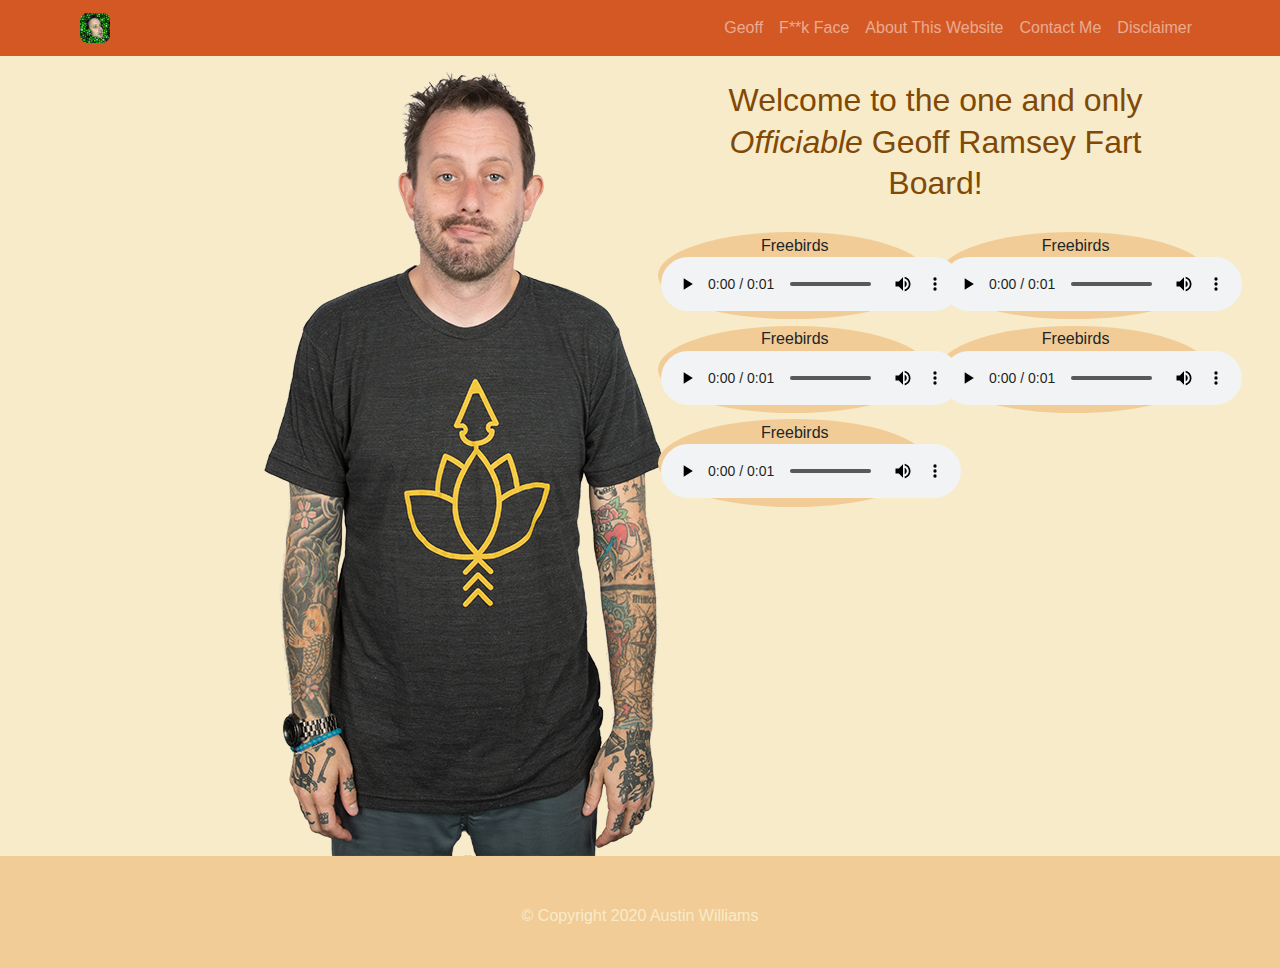
<file: fartBoardV2/index.html>
<!doctype html>
<html lang="en">

<head>
  <!-- Required meta tags -->
  <meta charset="utf-8">
  <meta name="viewport" content="width=device-width, initial-scale=1, shrink-to-fit=no">

  <!-- Bootstrap CSS -->
  <link rel="stylesheet" href="https://stackpath.bootstrapcdn.com/bootstrap/4.5.2/css/bootstrap.min.css" integrity="sha384-JcKb8q3iqJ61gNV9KGb8thSsNjpSL0n8PARn9HuZOnIxN0hoP+VmmDGMN5t9UJ0Z" crossorigin="anonymous">

  <!-- my CSS -->
  <link rel="stylesheet" href="css/styles.css">

  <!-- Favicon -->
  <link rel="icon" href="images/favicon-32x32.png">

  <title>Geoff's Fart Board</title>
</head>

<body>

  <!-- Nav Bar -->

  <section id="navbar">

    <div class="container-fluid">



      <nav class="navbar navbar-expand-md navbar-dark">
        <a class="navbar-brand" href="https://www.youtube.com/watch?v=cCtqDvi22B4&t" target="_blank">
          <img src="images/geoff3.jpg" width="30" height="30" class="d-inline-block align-top img-rounded brand-logo" alt="" loading="lazy">
        </a>

        <button class="navbar-toggler" type="button" data-toggle="collapse" data-target="#navbarSupportedContent" aria-controls="navbarSupportedContent" aria-expanded="false" aria-label="Toggle navigation">
          <span class="navbar-toggler-icon"></span>
        </button>

        <div class="collapse navbar-collapse" id="navbarSupportedContent">
          <ul class="navbar-nav ml-auto">
            <li class="nav-item">
              <a class="nav-link" href="https://twitter.com/geofflramsey" target="_blank">Geoff</a>
            </li>
            <li>
              <a class="nav-link" href="https://roosterteeth.com/series/f-kface" target="_blank">F**k Face</a>
            </li>
            <li class="nav-item">
              <a class="nav-link" href="about.html">About This Website</a>
            </li>
            <li class="nav-item">
              <a class="nav-link" href="https://twitter.com/theozmann_" target="_blank">Contact Me</a>
            </li>
            <li class="nav-item">
              <a class="nav-link" href="disclaimer.html">Disclaimer</a>
            </li>
          </ul>
      </nav>

  </section>


  <!-- Main body section -->

  <section class="main-section">



    <div class="container-fluid">
      <div class="row">
        <div class="col-lg-6">
          <img src="images/geoff1.png" title="fart on me daddy" alt="geoff-img">
        </div>
        <div class="col-lg-6">
          <h1 class="main-title">Welcome to the one and only <em>Officiable</em> Geoff Ramsey Fart Board!</h1>

          <div class="audio-panel">
            <div class="audio-title">Freebirds</div>
            <audio controls class="audio">
              <source src="audio/fart-01.mp3" type="audio/mpeg">
            </audio>
          </div>
          <div class="audio-panel">
            <div class="audio-title">Freebirds</div>
            <audio controls class="audio">
              <source src="audio/fart-01.mp3" type="audio/mpeg">
            </audio>
          </div>
          <div class="audio-panel">
            <div class="audio-title">Freebirds</div>
            <audio controls class="audio">
              <source src="audio/fart-01.mp3" type="audio/mpeg">
            </audio>
          </div>
          <div class="audio-panel">
            <div class="audio-title">Freebirds</div>
            <audio controls class="audio">
              <source src="audio/fart-01.mp3" type="audio/mpeg">
            </audio>
          </div>
          <div class="audio-panel">
            <div class="audio-title">Freebirds</div>
            <audio controls class="audio">
              <source src="audio/fart-01.mp3" type="audio/mpeg">
            </audio>
          </div>


        </div>
      </div>
    </div>

    <!-- Footer -->

    <div class="footer">
      <p>© Copyright 2020 Austin Williams</p>
    </div>

  </section>










  <!-- Optional JavaScript -->
  <!-- jQuery first, then Popper.js, then Bootstrap JS -->
  <script src="https://code.jquery.com/jquery-3.5.1.slim.min.js" integrity="sha384-DfXdz2htPH0lsSSs5nCTpuj/zy4C+OGpamoFVy38MVBnE+IbbVYUew+OrCXaRkfj" crossorigin="anonymous"></script>
  <script src="https://cdn.jsdelivr.net/npm/popper.js@1.16.1/dist/umd/popper.min.js" integrity="sha384-9/reFTGAW83EW2RDu2S0VKaIzap3H66lZH81PoYlFhbGU+6BZp6G7niu735Sk7lN" crossorigin="anonymous"></script>
  <script src="https://stackpath.bootstrapcdn.com/bootstrap/4.5.2/js/bootstrap.min.js" integrity="sha384-B4gt1jrGC7Jh4AgTPSdUtOBvfO8shuf57BaghqFfPlYxofvL8/KUEfYiJOMMV+rV" crossorigin="anonymous"></script>
</body>

</html>
</file>
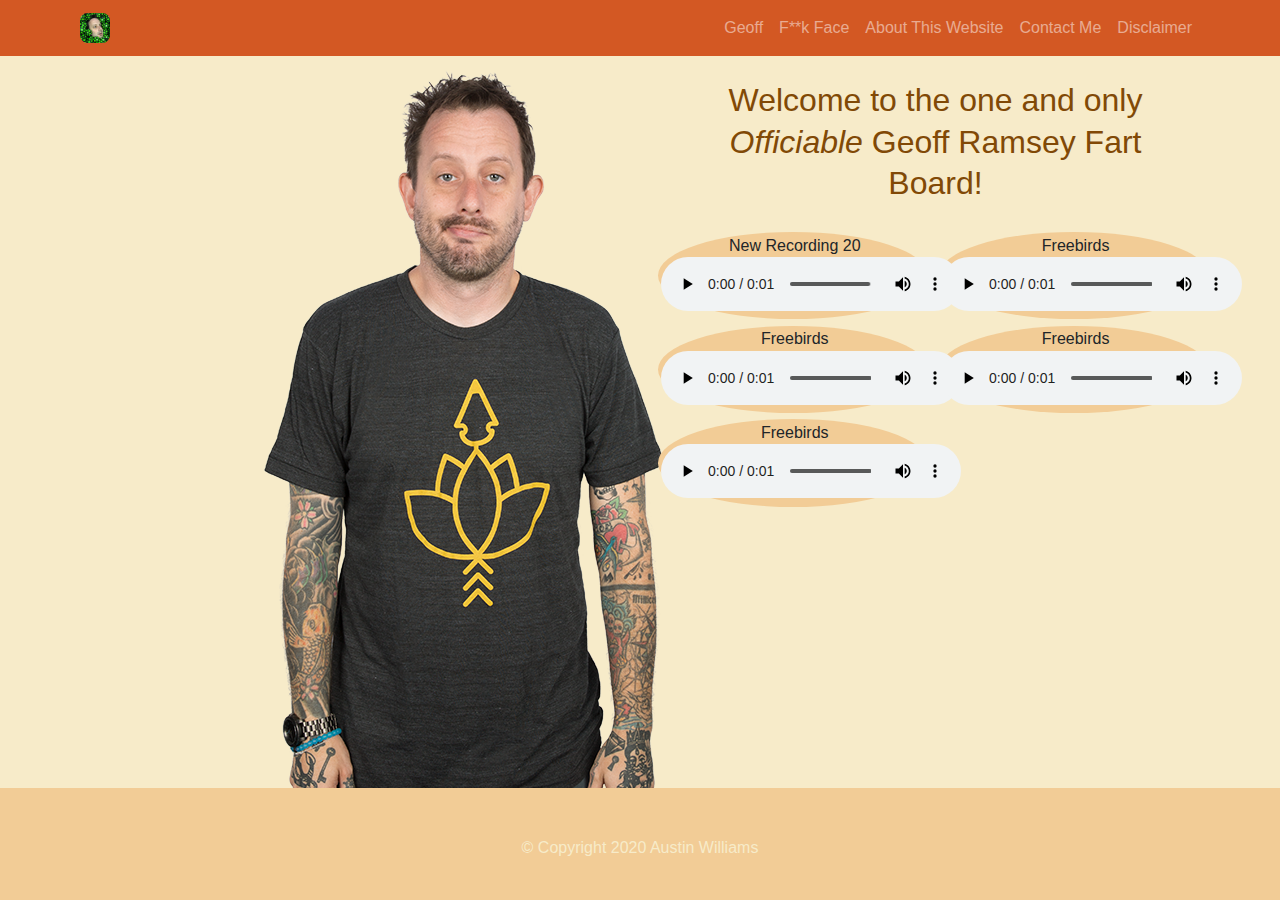
<file: fartBoardV2/fartBoardV2/index.html>
<!doctype html>
<html lang="en">

<head>
  <!-- Required meta tags -->
  <meta charset="utf-8">
  <meta name="viewport" content="width=device-width, initial-scale=1, shrink-to-fit=no">

  <!-- Bootstrap CSS -->
  <link rel="stylesheet" href="https://stackpath.bootstrapcdn.com/bootstrap/4.5.2/css/bootstrap.min.css" integrity="sha384-JcKb8q3iqJ61gNV9KGb8thSsNjpSL0n8PARn9HuZOnIxN0hoP+VmmDGMN5t9UJ0Z" crossorigin="anonymous">

  <!-- my CSS -->
  <link rel="stylesheet" href="css/styles.css">

  <!-- Favicon -->
  <link rel="icon" href="images/favicon-32x32.png">

  <title>Geoff's Fart Board</title>
</head>

<body>

  <!-- Nav Bar -->

  <section id="navbar">

    <div class="container-fluid">



      <nav class="navbar navbar-expand-md navbar-dark">
        <a class="navbar-brand" href="https://www.youtube.com/watch?v=cCtqDvi22B4&t" target="_blank">
          <img src="images/geoff3.jpg" width="30" height="30" class="d-inline-block align-top img-rounded brand-logo" alt="" loading="lazy">
        </a>

        <button class="navbar-toggler" type="button" data-toggle="collapse" data-target="#navbarSupportedContent" aria-controls="navbarSupportedContent" aria-expanded="false" aria-label="Toggle navigation">
          <span class="navbar-toggler-icon"></span>
        </button>

        <div class="collapse navbar-collapse" id="navbarSupportedContent">
          <ul class="navbar-nav ml-auto">
            <li class="nav-item">
              <a class="nav-link" href="https://twitter.com/geofflramsey" target="_blank">Geoff</a>
            </li>
            <li>
              <a class="nav-link" href="https://roosterteeth.com/series/f-kface" target="_blank">F**k Face</a>
            </li>
            <li class="nav-item">
              <a class="nav-link" href="about.html">About This Website</a>
            </li>
            <li class="nav-item">
              <a class="nav-link" href="https://twitter.com/theozmann_" target="_blank">Contact Me</a>
            </li>
            <li class="nav-item">
              <a class="nav-link" href="disclaimer.html">Disclaimer</a>
            </li>
          </ul>
      </nav>

  </section>


  <!-- Main body section -->

  <section class="main-section">



    <div class="container-fluid">
      <div class="row">
        <div class="col-lg-6">
          <img src="images/geoff1.png" title="fart on me daddy" alt="geoff-img">
        </div>
        <div class="col-lg-6">
          <h1 class="main-title">Welcome to the one and only <em>Officiable</em> Geoff Ramsey Fart Board!</h1>

          <div class="audio-panel">
            <div class="audio-title">New Recording 20</div>
            <audio controls class="audio">
              <source src="audio/NewRecording20.mp4" type="audio/mpeg">
            </audio>
          </div>
          <div class="audio-panel">
            <div class="audio-title">Freebirds</div>
            <audio controls class="audio">
              <source src="audio/fart-01.mp3" type="audio/mpeg">
            </audio>
          </div>
          <div class="audio-panel">
            <div class="audio-title">Freebirds</div>
            <audio controls class="audio">
              <source src="audio/fart-01.mp3" type="audio/mpeg">
            </audio>
          </div>
          <div class="audio-panel">
            <div class="audio-title">Freebirds</div>
            <audio controls class="audio">
              <source src="audio/fart-01.mp3" type="audio/mpeg">
            </audio>
          </div>
          <div class="audio-panel">
            <div class="audio-title">Freebirds</div>
            <audio controls class="audio">
              <source src="audio/fart-01.mp3" type="audio/mpeg">
            </audio>
          </div>


        </div>
      </div>
    </div>

    <!-- Footer -->

    <div class="footer">
      <p>© Copyright 2020 Austin Williams</p>
    </div>

  </section>










  <!-- Optional JavaScript -->
  <!-- jQuery first, then Popper.js, then Bootstrap JS -->
  <script src="https://code.jquery.com/jquery-3.5.1.slim.min.js" integrity="sha384-DfXdz2htPH0lsSSs5nCTpuj/zy4C+OGpamoFVy38MVBnE+IbbVYUew+OrCXaRkfj" crossorigin="anonymous"></script>
  <script src="https://cdn.jsdelivr.net/npm/popper.js@1.16.1/dist/umd/popper.min.js" integrity="sha384-9/reFTGAW83EW2RDu2S0VKaIzap3H66lZH81PoYlFhbGU+6BZp6G7niu735Sk7lN" crossorigin="anonymous"></script>
  <script src="https://stackpath.bootstrapcdn.com/bootstrap/4.5.2/js/bootstrap.min.js" integrity="sha384-B4gt1jrGC7Jh4AgTPSdUtOBvfO8shuf57BaghqFfPlYxofvL8/KUEfYiJOMMV+rV" crossorigin="anonymous"></script>
</body>

</html>
</file>
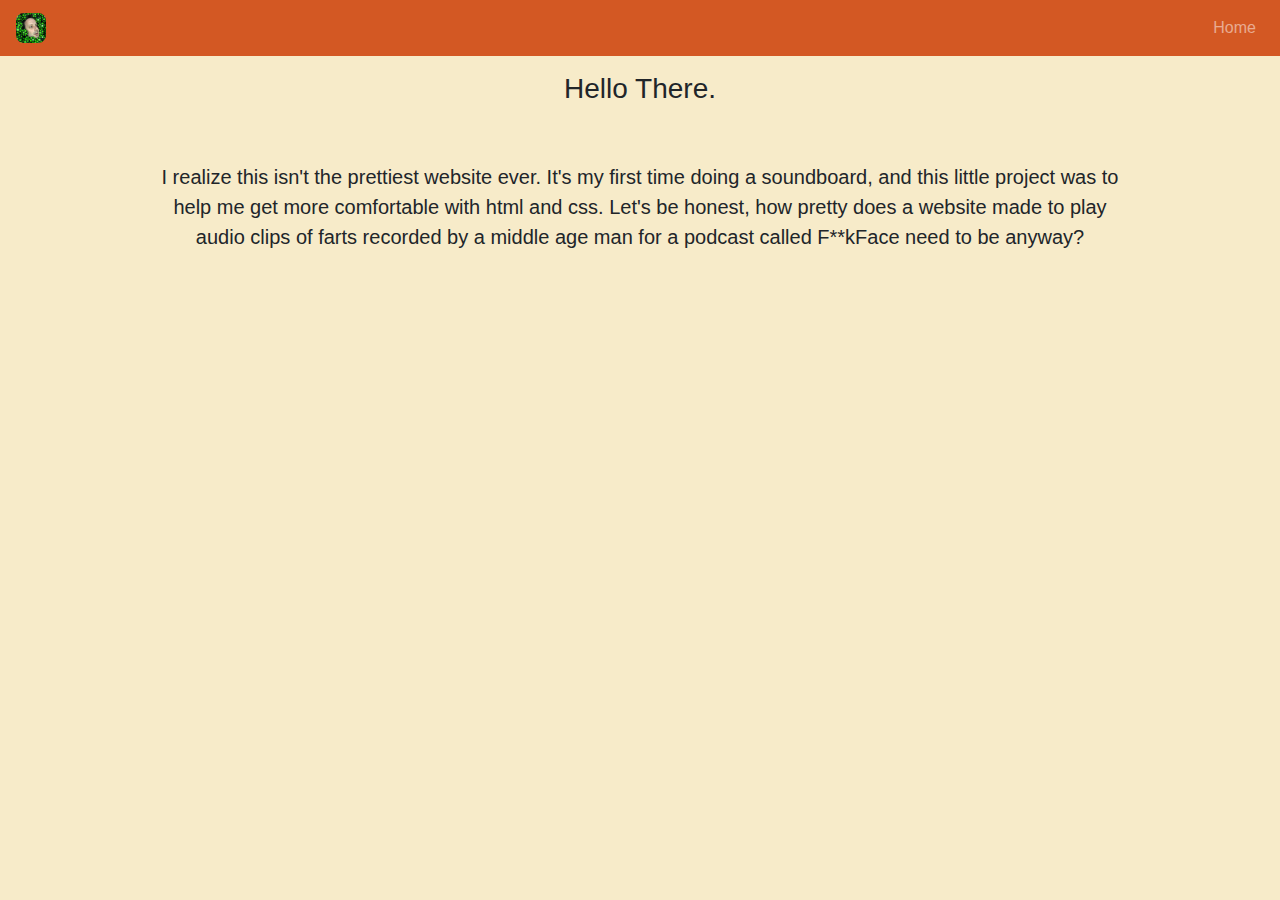
<file: fartBoardV2/about.html>
<!DOCTYPE html>
<html lang="en" dir="ltr">
  <head>
    <meta charset="utf-8">
    <title>About This Site</title>
    <!-- Bootstrap CSS -->
    <link rel="stylesheet" href="https://stackpath.bootstrapcdn.com/bootstrap/4.5.2/css/bootstrap.min.css" integrity="sha384-JcKb8q3iqJ61gNV9KGb8thSsNjpSL0n8PARn9HuZOnIxN0hoP+VmmDGMN5t9UJ0Z" crossorigin="anonymous">

    <!-- my CSS -->
    <link rel="stylesheet" href="css/styles.css">

  </head>
  <body>

    <section id="navbar">
      <body class="main-section">

        <nav class="navbar navbar-expand-md navbar-dark">
          <a class="navbar-brand" href="index.html">
            <img src="images/geoff3.jpg" width="30" height="30" class="d-inline-block align-top img-rounded" alt="" loading="lazy">
          </a>
          <div class="collapse navbar-collapse" id="navbarSupportedContent">
            <ul class="navbar-nav ml-auto">
              <li class="nav-item">
                <a class="nav-link" href="index.html">Home</a>
              </li>
            </ul>
            <div>
        </nav>
    </section>


    <h3 class="about-title">Hello There.</h3>
    <h5 class="about-text">I realize this isn't the prettiest website ever. It's my first time
    doing a soundboard, and this little project was to help me get more comfortable
   with html and css. Let's be honest, how pretty does a website made to play audio clips
 of farts recorded by a middle age man for a podcast called F**kFace need to be anyway?</h5>
  </body>
</html>
</file>
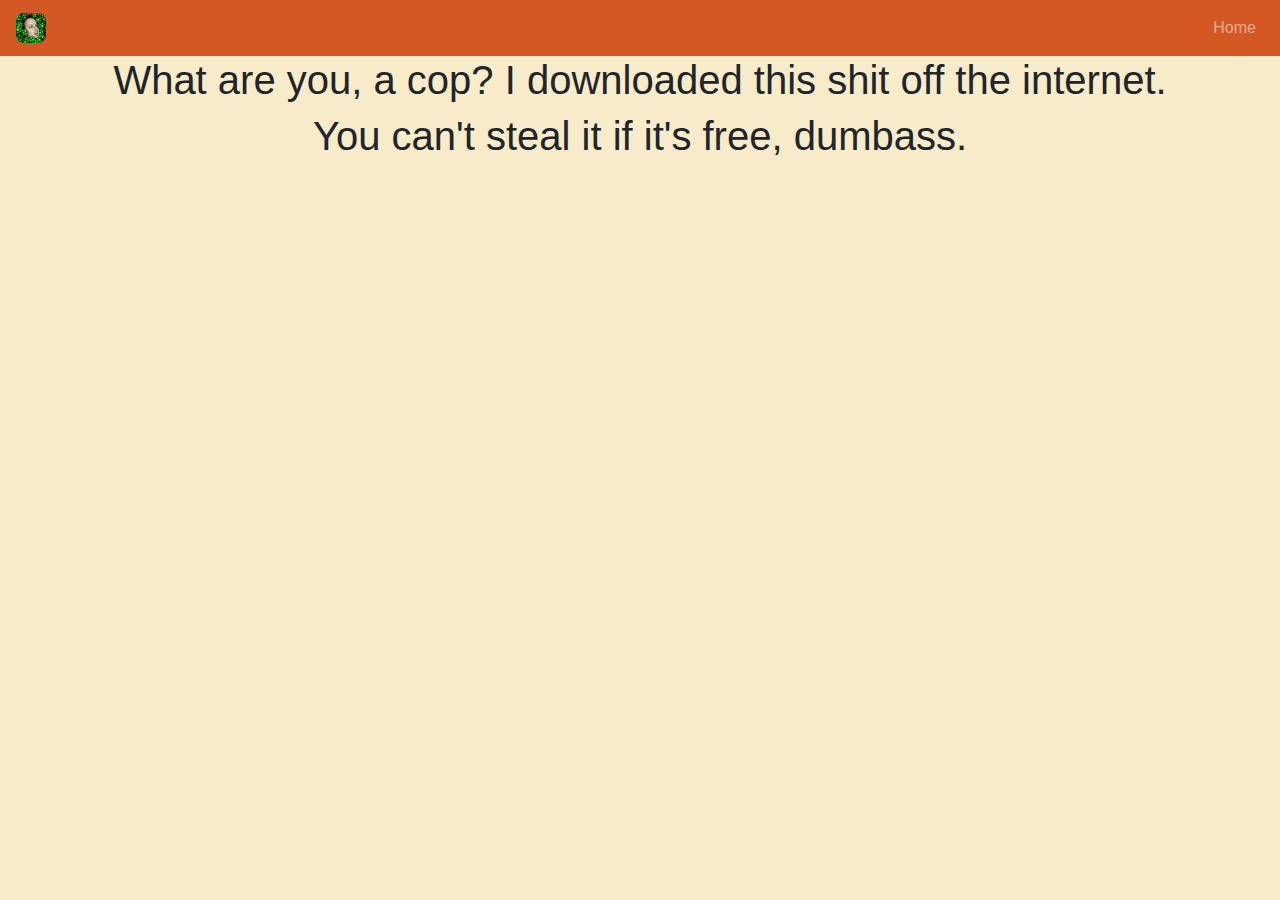
<file: fartBoardV2/disclaimer.html>
<!DOCTYPE html>
<html lang="en" dir="ltr">
  <head>
    <meta charset="utf-8">

    <!-- Bootstrap CSS -->
    <link rel="stylesheet" href="https://stackpath.bootstrapcdn.com/bootstrap/4.5.2/css/bootstrap.min.css" integrity="sha384-JcKb8q3iqJ61gNV9KGb8thSsNjpSL0n8PARn9HuZOnIxN0hoP+VmmDGMN5t9UJ0Z" crossorigin="anonymous">

    <!-- my CSS -->
    <link rel="stylesheet" href="css/styles.css">

    <title>Legal Nonsense</title>

  </head>

<section id="navbar">
  <body class="main-section">

    <nav class="navbar navbar-expand-md navbar-dark">
      <a class="navbar-brand" href="index.html">
        <img src="images/geoff3.jpg" width="30" height="30" class="d-inline-block align-top img-rounded" alt="" loading="lazy">
      </a>
      <div class="collapse navbar-collapse" id="navbarSupportedContent">
        <ul class="navbar-nav ml-auto">
          <li class="nav-item">
            <a class="nav-link" href="index.html">Home</a>
          </li>
        </ul>
        <div>
    </nav>
</section>


  <h1 class="disclaimer">What are you, a cop? I downloaded this shit off the internet.</h1>
  <h1 class="disclaimer">You can't steal it if it's free, dumbass.</h1>


  </body>
</html>
</file>
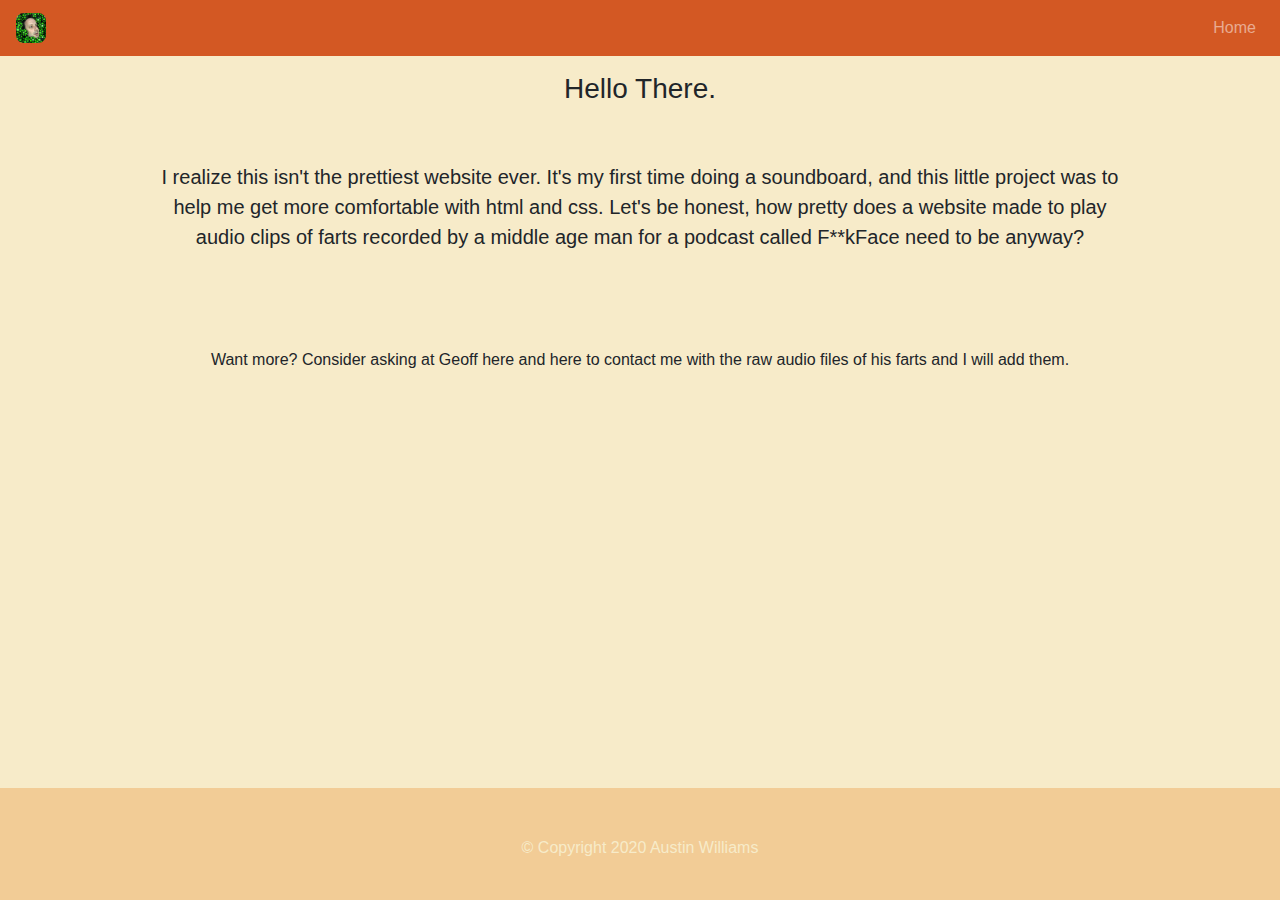
<file: fartBoardV2/fartBoardV2/about.html>
<!DOCTYPE html>
<html lang="en" dir="ltr">
  <head>
    <meta charset="utf-8">
    <title>About This Site</title>
    <!-- Bootstrap CSS -->
    <link rel="stylesheet" href="https://stackpath.bootstrapcdn.com/bootstrap/4.5.2/css/bootstrap.min.css" integrity="sha384-JcKb8q3iqJ61gNV9KGb8thSsNjpSL0n8PARn9HuZOnIxN0hoP+VmmDGMN5t9UJ0Z" crossorigin="anonymous">

    <!-- my CSS -->
    <link rel="stylesheet" href="css/styles.css">

  </head>
  <body>

    <section id="navbar">
      <body class="main-section">

        <nav class="navbar navbar-expand-md navbar-dark">
          <a class="navbar-brand" href="index.html">
            <img src="images/geoff3.jpg" width="30" height="30" class="d-inline-block align-top img-rounded" alt="" loading="lazy">
          </a>
          <div class="collapse navbar-collapse" id="navbarSupportedContent">
            <ul class="navbar-nav ml-auto">
              <li class="nav-item">
                <a class="nav-link" href="index.html">Home</a>
              </li>
            </ul>
            <div>
        </nav>
    </section>


    <h3 class="about-title">Hello There.</h3>
    <h5 class="about-text">I realize this isn't the prettiest website ever. It's my first time
    doing a soundboard, and this little project was to help me get more comfortable
   with html and css. Let's be honest, how pretty does a website made to play audio clips
 of farts recorded by a middle age man for a podcast called F**kFace need to be anyway?</h5>
    <p class="about-text">
      Want more? Consider asking at Geoff here and here to contact me with the raw
      audio files of his farts and I will add them.
    </p>

    <div class="footer">
      <p>© Copyright 2020 Austin Williams</p>
    </div>

  </body>
</html>
</file>
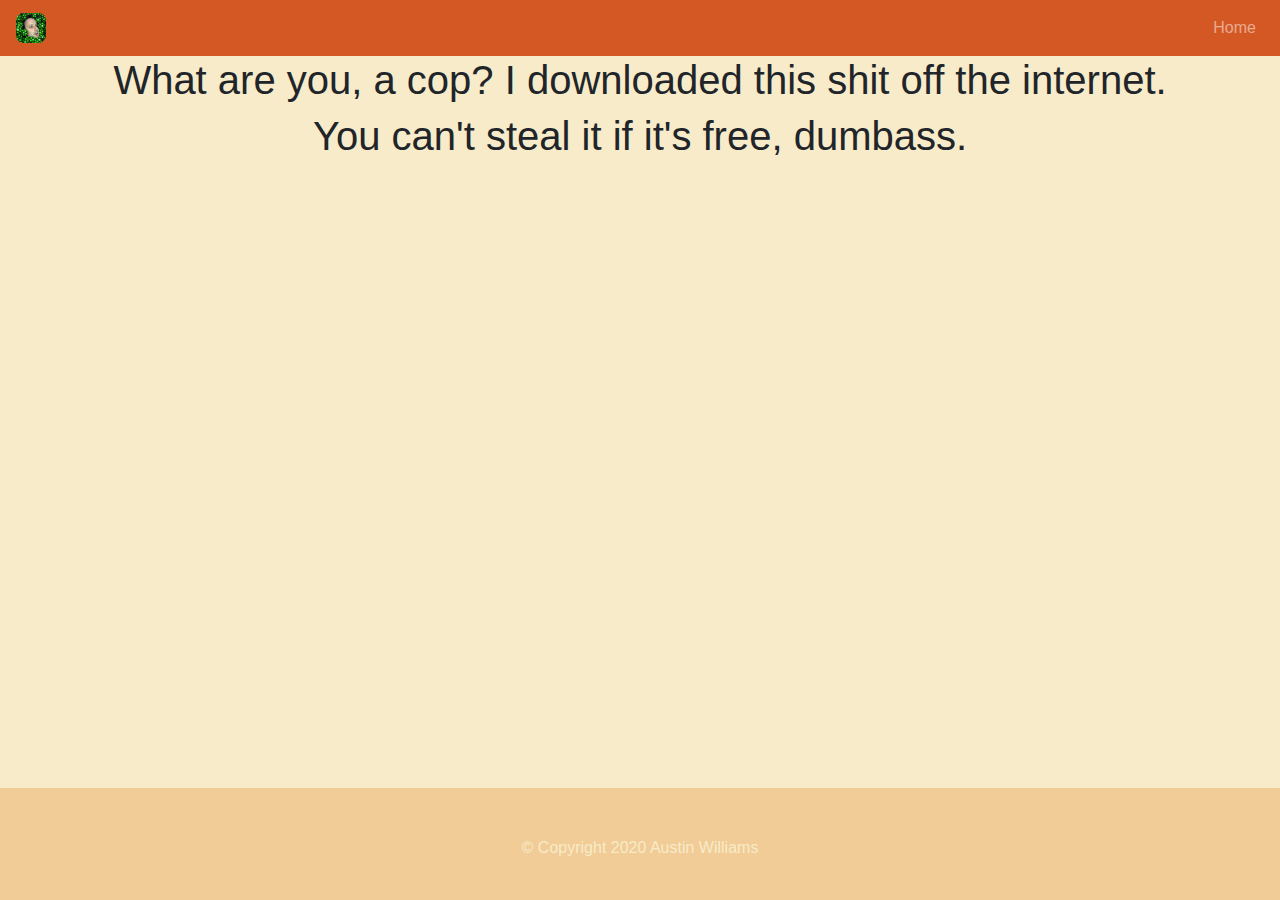
<file: fartBoardV2/fartBoardV2/disclaimer.html>
<!DOCTYPE html>
<html lang="en" dir="ltr">
  <head>
    <meta charset="utf-8">

    <!-- Bootstrap CSS -->
    <link rel="stylesheet" href="https://stackpath.bootstrapcdn.com/bootstrap/4.5.2/css/bootstrap.min.css" integrity="sha384-JcKb8q3iqJ61gNV9KGb8thSsNjpSL0n8PARn9HuZOnIxN0hoP+VmmDGMN5t9UJ0Z" crossorigin="anonymous">

    <!-- my CSS -->
    <link rel="stylesheet" href="css/styles.css">

    <title>Legal Nonsense</title>

  </head>

<section id="navbar">
  <body class="main-section">

    <nav class="navbar navbar-expand-md navbar-dark">
      <a class="navbar-brand" href="index.html">
        <img src="images/geoff3.jpg" width="30" height="30" class="d-inline-block align-top img-rounded" alt="" loading="lazy">
      </a>
      <div class="collapse navbar-collapse" id="navbarSupportedContent">
        <ul class="navbar-nav ml-auto">
          <li class="nav-item">
            <a class="nav-link" href="index.html">Home</a>
          </li>
        </ul>
        <div>
    </nav>
</section>


  <h1 class="disclaimer">What are you, a cop? I downloaded this shit off the internet.</h1>
  <h1 class="disclaimer">You can't steal it if it's free, dumbass.</h1>


  <div class="footer">
    <p>© Copyright 2020 Austin Williams</p>
  </div>


  </body>
</html>
</file>
<file: fartBoardV2/css/styles.css>
#navbar {
  background-color: #d35823;
}

.disclaimer {
  text-align: center;
}

.main-section {
  background-color: #f7ebc9;
}

.main-title {
  color: #814906;
  padding: 0.5rem;
  text-align: center;
  line-height: 1.3;
  font-size: 2rem;
  margin: 1rem;
}


.img-rounded {
  border-radius: 25%;
}

.container-fluid {
  padding: 0 5%;
}

.btn {
margin: 25%;
}

.footer {
  width:100%;
  height: 7rem;
  background-color: #f2cc96;
  color: #f7ebc9;
  text-align: center;
  padding-top: 3rem;
}

.audio {
  margin: .1rem .2rem;
}

.audio-title {
  height: 20px;
  width: 270px;
  margin: .1rem;
  text-align: center;
}

.audio-panel {
 display: inline-block;
 width: 270px;
 background-color: #f2cc96;
 margin: .2rem;
 border-radius: 50%;
}

.about-title {
  padding-top: 1rem;
  text-align: center;
}

.about-text {
  text-align: center;
  margin: auto;
  padding: 3rem 10rem;
  line-height: 1.5;
}
</file>
<file: fartBoardV2/fartBoardV2/css/styles.css>
#navbar {
  background-color: #d35823;
}

.disclaimer {
  text-align: center;
}

.main-section {
  background-color: #f7ebc9;
}

.main-title {
  color: #814906;
  padding: 0.5rem;
  text-align: center;
  line-height: 1.3;
  font-size: 2rem;
  margin: 1rem;
}


.img-rounded {
  border-radius: 25%;
}

.container-fluid {
  padding: 0 5%;
}

.btn {
margin: 25%;
}

.footer {
  width:100%;
  height: 7rem;
  background-color: #f2cc96;
  color: #f7ebc9;
  text-align: center;
  padding-top: 3rem;
  position: fixed;
  bottom: 0;
}

.audio {
  margin: .1rem .2rem;
}

.audio-title {
  height: 20px;
  width: 270px;
  margin: .1rem;
  text-align: center;
}

.audio-panel {
 display: inline-block;
 width: 270px;
 background-color: #f2cc96;
 margin: .2rem;
 border-radius: 50%;
}

.about-title {
  padding-top: 1rem;
  text-align: center;
}

.about-text {
  text-align: center;
  margin: auto;
  padding: 3rem 10rem;
  line-height: 1.5;
}
</file>
